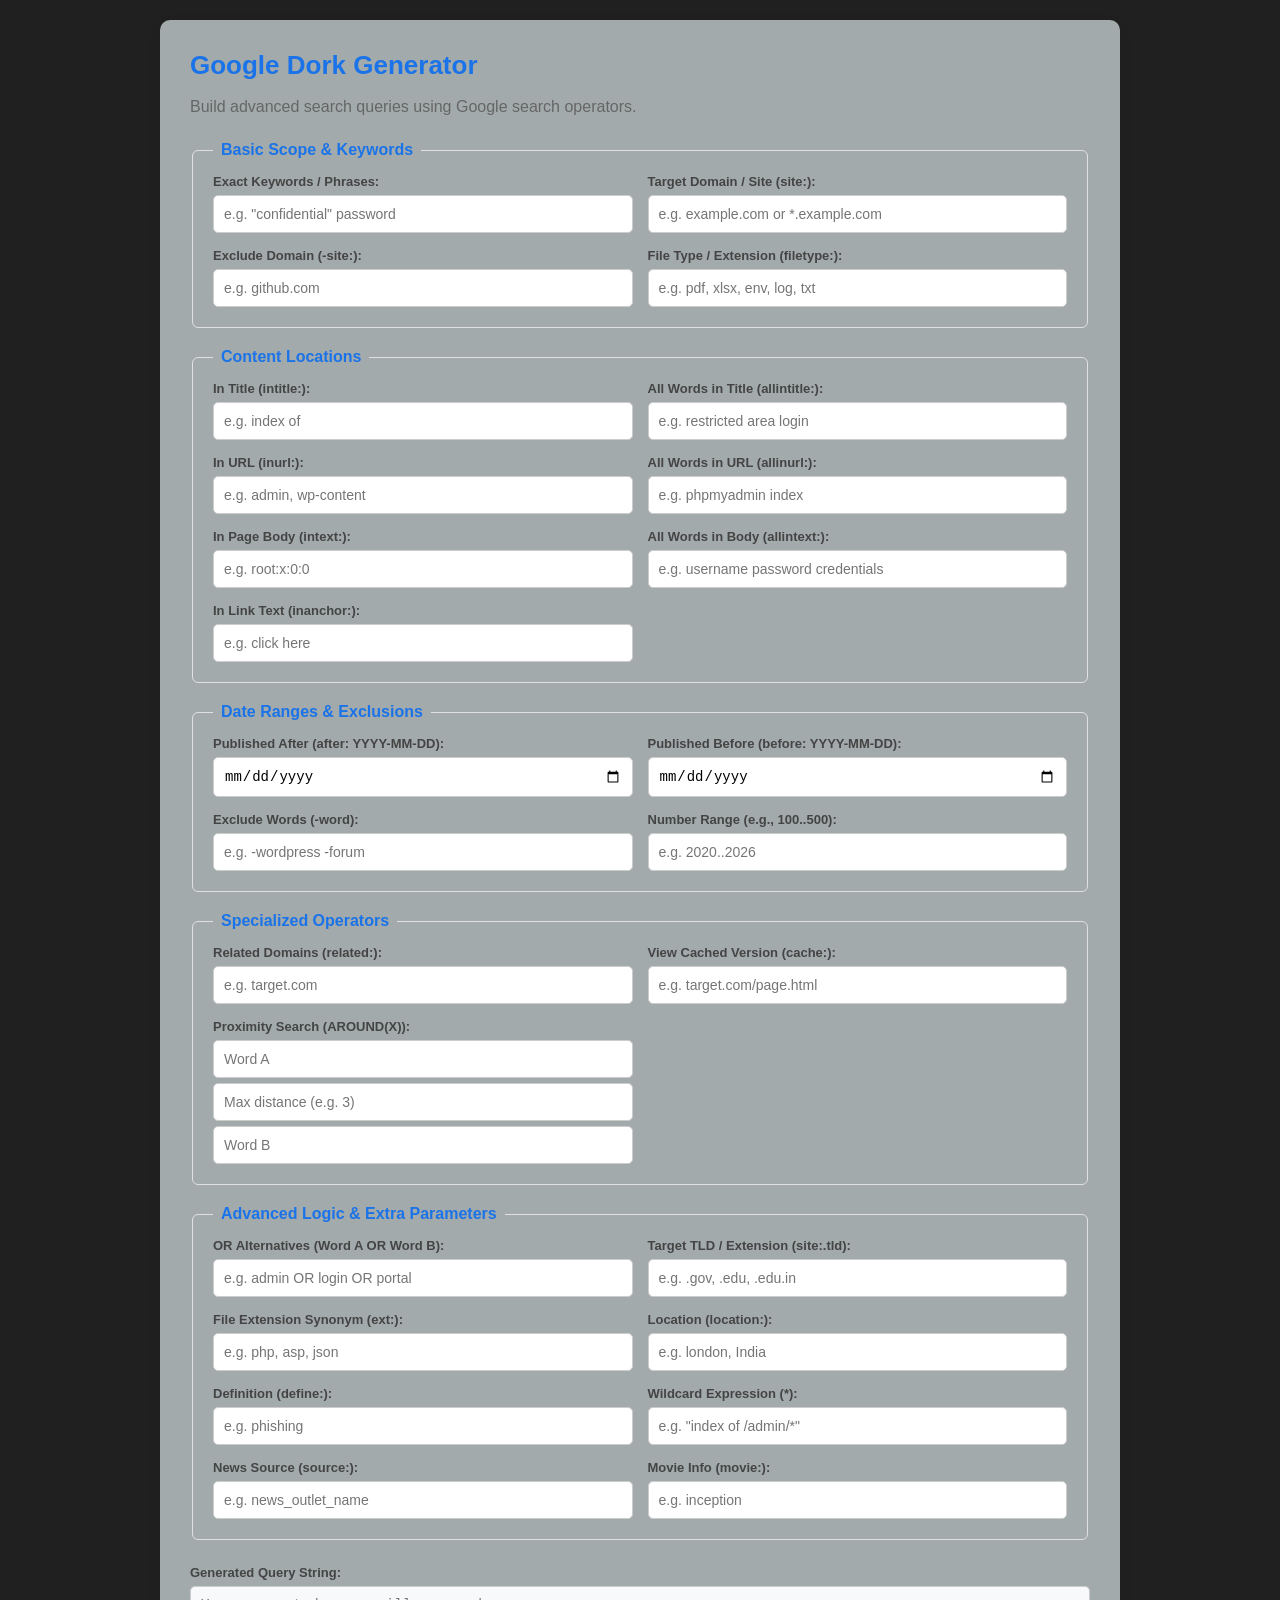
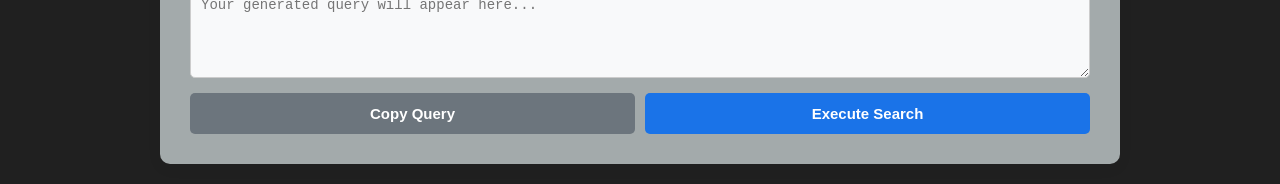
<file: public/Google-Dork‎/index.html>
<!DOCTYPE html>
<html lang="en">
<head>
  <meta charset="UTF-8">
  <meta name="viewport" content="width=device-width, initial-scale=1.0">
  <link rel="icon" type="image/x-icon" href="https://raw.githubusercontent.com/karim-abdul-rehan/karim-abdul-rehan/refs/heads/main/Karim_logo.png">

  <title>Google Dork Generator</title>
  <link rel="stylesheet" href="style.css">
</head>
<body>

<div class="container">
  <h1>Google Dork Generator</h1>
  <p class="subtitle">Build advanced search queries using Google search operators.</p>

  <form id="dorkForm">
    
    <!-- Basic Search & Scope -->
    <fieldset>
      <legend>Basic Scope & Keywords</legend>
      <div class="form-grid">
        <div class="form-group">
          <label for="keywords">Exact Keywords / Phrases:</label>
          <input type="text" id="keywords" placeholder='e.g. "confidential" password'>
        </div>
        <div class="form-group">
          <label for="site">Target Domain / Site (site:):</label>
          <input type="text" id="site" placeholder="e.g. example.com or *.example.com">
        </div>
        <div class="form-group">
          <label for="exclude_site">Exclude Domain (-site:):</label>
          <input type="text" id="exclude_site" placeholder="e.g. github.com">
        </div>
        <div class="form-group">
          <label for="filetype">File Type / Extension (filetype:):</label>
          <input type="text" id="filetype" placeholder="e.g. pdf, xlsx, env, log, txt">
        </div>
      </div>
    </fieldset>

    <!-- Content Location Operators -->
    <fieldset>
      <legend>Content Locations</legend>
      <div class="form-grid">
        <div class="form-group">
          <label for="intitle">In Title (intitle:):</label>
          <input type="text" id="intitle" placeholder="e.g. index of">
        </div>
        <div class="form-group">
          <label for="allintitle">All Words in Title (allintitle:):</label>
          <input type="text" id="allintitle" placeholder="e.g. restricted area login">
        </div>
        <div class="form-group">
          <label for="inurl">In URL (inurl:):</label>
          <input type="text" id="inurl" placeholder="e.g. admin, wp-content">
        </div>
        <div class="form-group">
          <label for="allinurl">All Words in URL (allinurl:):</label>
          <input type="text" id="allinurl" placeholder="e.g. phpmyadmin index">
        </div>
        <div class="form-group">
          <label for="intext">In Page Body (intext:):</label>
          <input type="text" id="intext" placeholder="e.g. root:x:0:0">
        </div>
        <div class="form-group">
          <label for="allintext">All Words in Body (allintext:):</label>
          <input type="text" id="allintext" placeholder="e.g. username password credentials">
        </div>
        <div class="form-group">
          <label for="inanchor">In Link Text (inanchor:):</label>
          <input type="text" id="inanchor" placeholder="e.g. click here">
        </div>
      </div>
    </fieldset>

    <!-- Filters & Time Modifiers -->
    <fieldset>
      <legend>Date Ranges & Exclusions</legend>
      <div class="form-grid">
        <div class="form-group">
          <label for="after">Published After (after: YYYY-MM-DD):</label>
          <input type="date" id="after">
        </div>
        <div class="form-group">
          <label for="before">Published Before (before: YYYY-MM-DD):</label>
          <input type="date" id="before">
        </div>
        <div class="form-group">
          <label for="exclude_words">Exclude Words (-word):</label>
          <input type="text" id="exclude_words" placeholder="e.g. -wordpress -forum">
        </div>
        <div class="form-group">
          <label for="numrange">Number Range (e.g., 100..500):</label>
          <input type="text" id="numrange" placeholder="e.g. 2020..2026">
        </div>
      </div>
    </fieldset>

    <!-- Specialized Operators -->
    <fieldset>
      <legend>Specialized Operators</legend>
      <div class="form-grid">
        <div class="form-group">
          <label for="related">Related Domains (related:):</label>
          <input type="text" id="related" placeholder="e.g. target.com">
        </div>
        <div class="form-group">
          <label for="cache">View Cached Version (cache:):</label>
          <input type="text" id="cache" placeholder="e.g. target.com/page.html">
        </div>
        <div class="form-group">
          <label for="around">Proximity Search (AROUND(X)):</label>
          <input type="text" id="around_word1" placeholder="Word A">
          <input type="number" id="around_dist" placeholder="Max distance (e.g. 3)" style="margin-top:5px;">
          <input type="text" id="around_word2" placeholder="Word B" style="margin-top:5px;">
        </div>
      </div>
    </fieldset>

    <!-- Advanced Logic & Extra Parameters -->
    <fieldset>
      <legend>Advanced Logic & Extra Parameters</legend>
      <div class="form-grid">
        <div class="form-group">
          <label for="or_keywords">OR Alternatives (Word A OR Word B):</label>
          <input type="text" id="or_keywords" placeholder="e.g. admin OR login OR portal">
        </div>
        <div class="form-group">
          <label for="tld">Target TLD / Extension (site:.tld):</label>
          <input type="text" id="tld" placeholder="e.g. .gov, .edu, .edu.in">
        </div>
        <div class="form-group">
          <label for="ext">File Extension Synonym (ext:):</label>
          <input type="text" id="ext" placeholder="e.g. php, asp, json">
        </div>
        <div class="form-group">
          <label for="location">Location (location:):</label>
          <input type="text" id="location" placeholder="e.g. london, India">
        </div>
        <div class="form-group">
          <label for="define">Definition (define:):</label>
          <input type="text" id="define" placeholder="e.g. phishing">
        </div>
        <div class="form-group">
          <label for="wildcard">Wildcard Expression (*):</label>
          <input type="text" id="wildcard" placeholder='e.g. "index of /admin/*"'>
        </div>
        <div class="form-group">
          <label for="source">News Source (source:):</label>
          <input type="text" id="source" placeholder="e.g. news_outlet_name">
        </div>
        <div class="form-group">
          <label for="movie">Movie Info (movie:):</label>
          <input type="text" id="movie" placeholder="e.g. inception">
        </div>
      </div>
    </fieldset>

    <!-- Output Preview & Submit -->
    <div class="output-section">
      <label for="generatedDork">Generated Query String:</label>
      <textarea id="generatedDork" readonly placeholder="Your generated query will appear here..."></textarea>
      
      <div class="button-group">
        <button type="button" class="btn btn-secondary" onclick="copyDork()">Copy Query</button>
        <button type="button" class="btn btn-primary" onclick="searchGoogle()">Execute Search</button>
      </div>
    </div>

  </form>
</div>

<script src="script.js"></script>
</body>
</html>
</file>
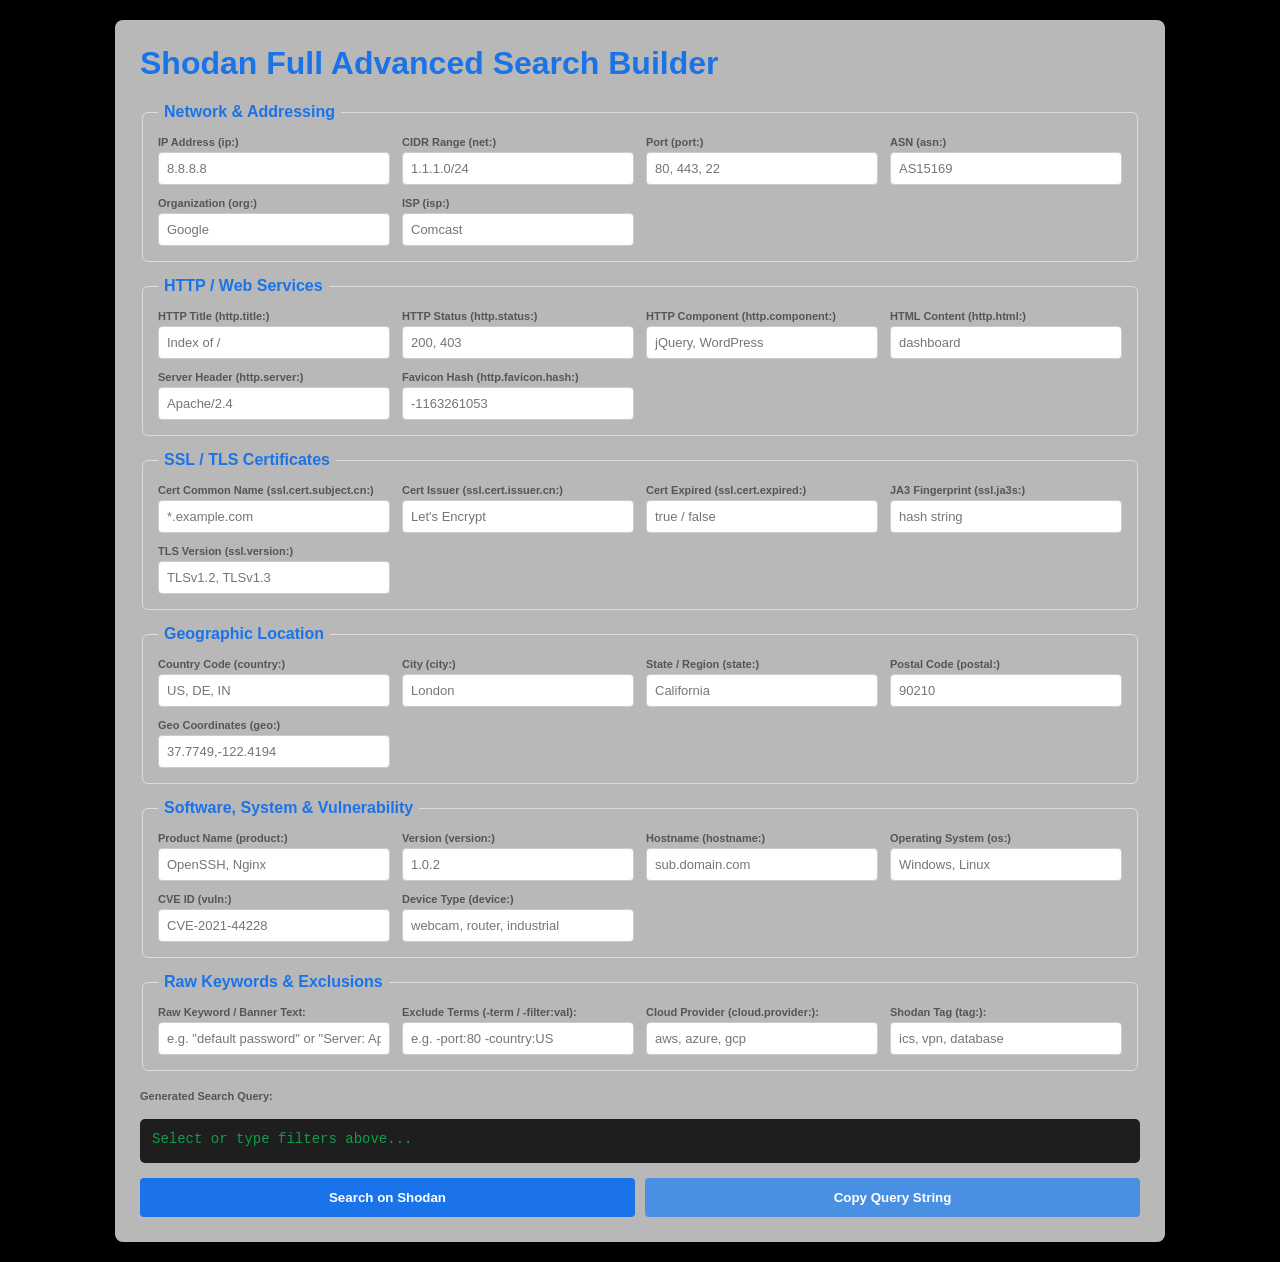
<file: public/Shodan-Search‎/index.html>
<!DOCTYPE html>
<html lang="en">
<head>
  <meta charset="UTF-8">
  <meta name="viewport" content="width=device-width, initial-scale=1.0">
  <title>Shodan Advanced Search Builder</title>
  <link rel="stylesheet" href="style.css">
</head>
<body>

<div class="container">
  <h1>Shodan Full Advanced Search Builder</h1>

  <!-- Network & IP Filters -->
  <fieldset>
    <legend>Network & Addressing</legend>
    <div class="form-grid">
      <div class="form-group">
        <label for="filterIP">IP Address (ip:)</label>
        <input type="text" id="filterIP" placeholder="8.8.8.8">
      </div>
      <div class="form-group">
        <label for="filterNet">CIDR Range (net:)</label>
        <input type="text" id="filterNet" placeholder="1.1.1.0/24">
      </div>
      <div class="form-group">
        <label for="filterPort">Port (port:)</label>
        <input type="text" id="filterPort" placeholder="80, 443, 22">
      </div>
      <div class="form-group">
        <label for="filterASN">ASN (asn:)</label>
        <input type="text" id="filterASN" placeholder="AS15169">
      </div>
      <div class="form-group">
        <label for="filterOrg">Organization (org:)</label>
        <input type="text" id="filterOrg" placeholder="Google">
      </div>
      <div class="form-group">
        <label for="filterISP">ISP (isp:)</label>
        <input type="text" id="filterISP" placeholder="Comcast">
      </div>
    </div>
  </fieldset>

  <!-- HTTP & Web Filters -->
  <fieldset>
    <legend>HTTP / Web Services</legend>
    <div class="form-grid">
      <div class="form-group">
        <label for="filterTitle">HTTP Title (http.title:)</label>
        <input type="text" id="filterTitle" placeholder="Index of /">
      </div>
      <div class="form-group">
        <label for="filterStatus">HTTP Status (http.status:)</label>
        <input type="text" id="filterStatus" placeholder="200, 403">
      </div>
      <div class="form-group">
        <label for="filterComponent">HTTP Component (http.component:)</label>
        <input type="text" id="filterComponent" placeholder="jQuery, WordPress">
      </div>
      <div class="form-group">
        <label for="filterHtml">HTML Content (http.html:)</label>
        <input type="text" id="filterHtml" placeholder="dashboard">
      </div>
      <div class="form-group">
        <label for="filterServer">Server Header (http.server:)</label>
        <input type="text" id="filterServer" placeholder="Apache/2.4">
      </div>
      <div class="form-group">
        <label for="filterFavicon">Favicon Hash (http.favicon.hash:)</label>
        <input type="text" id="filterFavicon" placeholder="-1163261053">
      </div>
    </div>
  </fieldset>

  <!-- SSL / TLS Certificates -->
  <fieldset>
    <legend>SSL / TLS Certificates</legend>
    <div class="form-grid">
      <div class="form-group">
        <label for="filterSSLCN">Cert Common Name (ssl.cert.subject.cn:)</label>
        <input type="text" id="filterSSLCN" placeholder="*.example.com">
      </div>
      <div class="form-group">
        <label for="filterSSLIssuer">Cert Issuer (ssl.cert.issuer.cn:)</label>
        <input type="text" id="filterSSLIssuer" placeholder="Let's Encrypt">
      </div>
      <div class="form-group">
        <label for="filterSSLExpired">Cert Expired (ssl.cert.expired:)</label>
        <input type="text" id="filterSSLExpired" placeholder="true / false">
      </div>
      <div class="form-group">
        <label for="filterJA3">JA3 Fingerprint (ssl.ja3s:)</label>
        <input type="text" id="filterJA3" placeholder="hash string">
      </div>
      <div class="form-group">
        <label for="filterSSLVer">TLS Version (ssl.version:)</label>
        <input type="text" id="filterSSLVer" placeholder="TLSv1.2, TLSv1.3">
      </div>
    </div>
  </fieldset>

  <!-- Location Filters -->
  <fieldset>
    <legend>Geographic Location</legend>
    <div class="form-grid">
      <div class="form-group">
        <label for="filterCountry">Country Code (country:)</label>
        <input type="text" id="filterCountry" placeholder="US, DE, IN">
      </div>
      <div class="form-group">
        <label for="filterCity">City (city:)</label>
        <input type="text" id="filterCity" placeholder="London">
      </div>
      <div class="form-group">
        <label for="filterState">State / Region (state:)</label>
        <input type="text" id="filterState" placeholder="California">
      </div>
      <div class="form-group">
        <label for="filterPostal">Postal Code (postal:)</label>
        <input type="text" id="filterPostal" placeholder="90210">
      </div>
      <div class="form-group">
        <label for="filterGeo">Geo Coordinates (geo:)</label>
        <input type="text" id="filterGeo" placeholder="37.7749,-122.4194">
      </div>
    </div>
  </fieldset>

  <!-- Software, Service & Vulnerability Filters -->
  <fieldset>
    <legend>Software, System & Vulnerability</legend>
    <div class="form-grid">
      <div class="form-group">
        <label for="filterProduct">Product Name (product:)</label>
        <input type="text" id="filterProduct" placeholder="OpenSSH, Nginx">
      </div>
      <div class="form-group">
        <label for="filterVersion">Version (version:)</label>
        <input type="text" id="filterVersion" placeholder="1.0.2">
      </div>
      <div class="form-group">
        <label for="filterHost">Hostname (hostname:)</label>
        <input type="text" id="filterHost" placeholder="sub.domain.com">
      </div>
      <div class="form-group">
        <label for="filterOS">Operating System (os:)</label>
        <input type="text" id="filterOS" placeholder="Windows, Linux">
      </div>
      <div class="form-group">
        <label for="filterVuln">CVE ID (vuln:)</label>
        <input type="text" id="filterVuln" placeholder="CVE-2021-44228">
      </div>
      <div class="form-group">
        <label for="filterDevice">Device Type (device:)</label>
        <input type="text" id="filterDevice" placeholder="webcam, router, industrial">
      </div>
    </div>
  </fieldset>

  <!-- Raw Keywords & Exclusions -->
  <fieldset>
    <legend>Raw Keywords & Exclusions</legend>
    <div class="form-grid">
      <div class="form-group">
        <label for="filterRaw">Raw Keyword / Banner Text:</label>
        <input type="text" id="filterRaw" placeholder='e.g. "default password" or "Server: Apache"'>
      </div>
      <div class="form-group">
        <label for="filterExclude">Exclude Terms (-term / -filter:val):</label>
        <input type="text" id="filterExclude" placeholder="e.g. -port:80 -country:US">
      </div>
      <div class="form-group">
        <label for="filterCloud">Cloud Provider (cloud.provider:):</label>
        <input type="text" id="filterCloud" placeholder="aws, azure, gcp">
      </div>
      <div class="form-group">
        <label for="filterTag">Shodan Tag (tag:):</label>
        <input type="text" id="filterTag" placeholder="ics, vpn, database">
      </div>
    </div>
  </fieldset>

  <label for="queryPreview"><strong>Generated Search Query:</strong></label>
  <div class="query-output" id="queryPreview">Select or type filters above...</div>

  <div class="btn-group">
    <button class="btn" onclick="executeShodanSearch()">Search on Shodan</button>
    <button class="btn btn-secondary" onclick="copyQuery()">Copy Query String</button>
  </div>
</div>

<script src="script.js"></script>
</body>
      </html>
</file>
<file: public/Google-Dork‎/style.css>
body {
  font-family: -apple-system, BlinkMacSystemFont, "Segoe UI", Roboto, Helvetica, Arial, sans-serif;
  background-color: #000000df;
  color: #333;
  margin: 0;
  padding: 20px;
}

.container {
  max-width: 900px;
  margin: 0 auto;
  background: #b3babce5;
  padding: 30px;
  border-radius: 10px;
  box-shadow: 0 4px 15px rgba(0, 0, 0, 0.05);
}

h1 {
  margin-top: 0;
  color: #1a73e8;
  font-size: 26px;
}

.subtitle {
  color: #666;
  margin-bottom: 25px;
}

fieldset {
  border: 1px solid #e0e0e0;
  border-radius: 6px;
  padding: 15px 20px 20px;
  margin-bottom: 20px;
}

legend {
  font-weight: bold;
  color: #1a73e8;
  padding: 0 8px;
}

.form-grid {
  display: grid;
  grid-template-columns: repeat(auto-fit, minmax(280px, 1fr));
  gap: 15px;
}

.form-group {
  display: flex;
  flex-direction: column;
}

label {
  font-size: 13px;
  font-weight: 600;
  margin-bottom: 6px;
  color: #444;
}

input[type="text"],
input[type="number"],
input[type="date"],
textarea {
  padding: 10px;
  border: 1px solid #ccc;
  border-radius: 5px;
  font-size: 14px;
}

input:focus, textarea:focus {
  outline: none;
  border-color: #1a73e8;
  box-shadow: 0 0 0 2px rgba(26, 115, 232, 0.2);
}

.output-section {
  margin-top: 25px;
  display: flex;
  flex-direction: column;
}

textarea {
  height: 70px;
  resize: vertical;
  font-family: monospace;
  background-color: #f8f9fa;
  margin-bottom: 15px;
}

.button-group {
  display: flex;
  gap: 10px;
}

.btn {
  flex: 1;
  padding: 12px;
  border: none;
  border-radius: 5px;
  font-size: 15px;
  font-weight: bold;
  cursor: pointer;
  transition: background-color 0.2s ease;
}

.btn-primary {
  background-color: #1a73e8;
  color: white;
}

.btn-primary:hover {
  background-color: #1557b0;
}

.btn-secondary {
  background-color: #6c757d;
  color: white;
}

.btn-secondary:hover {
  background-color: #565e64;
}
</file>
<file: public/Shodan-Search‎/style.css>
body {
  font-family: -apple-system, BlinkMacSystemFont, "Segoe UI", Roboto, sans-serif;
  background-color: #000000;
  color: #333;
  padding: 20px;
  margin: 0;
}

.container {
  max-width: 1000px;
  margin: 0 auto;
  background: #e3e3e3cf;
  padding: 25px;
  border-radius: 8px;
  box-shadow: 0 4px 12px rgba(0, 0, 0, 0.08);
}

h1 {
  color: #1a73e8;
  margin-top: 0;
}

fieldset {
  border: 1px solid #ddd;
  border-radius: 6px;
  margin-bottom: 15px;
  padding: 15px;
}

legend {
  font-weight: bold;
  color: #1a73e8;
  padding: 0 6px;
}

.form-grid {
  display: grid;
  grid-template-columns: repeat(auto-fit, minmax(220px, 1fr));
  gap: 12px;
}

.form-group {
  display: flex;
  flex-direction: column;
}

label {
  font-size: 11px;
  font-weight: bold;
  margin-bottom: 4px;
  color: #555;
}

input {
  padding: 8px;
  border: 1px solid #ccc;
  border-radius: 4px;
  font-size: 13px;
}

input:focus {
  outline: none;
  border-color: #1a73e8;
  box-shadow: 0 0 0 2px rgba(217, 83, 79, 0.2);
}

.query-output {
  background-color: #1e1e1e;
  color: #06ef659d;
  padding: 12px;
  border-radius: 5px;
  font-family: monospace;
  font-size: 14px;
  word-break: break-all;
  margin: 15px 0;
  min-height: 20px;
}

.btn-group {
  display: flex;
  gap: 10px;
}

.btn {
  flex: 1;
  padding: 12px;
  border: none;
  border-radius: 4px;
  font-weight: bold;
  cursor: pointer;
  color: white;
  background-color: #1a73e8;
  transition: background-color 0.2s ease;
}

.btn:hover {
  background-color: #1a73e8;
}

.btn-secondary {
  background-color: #4a90e2;
}

.btn-secondary:hover {
  background-color: #357ae8;
}
</file>
